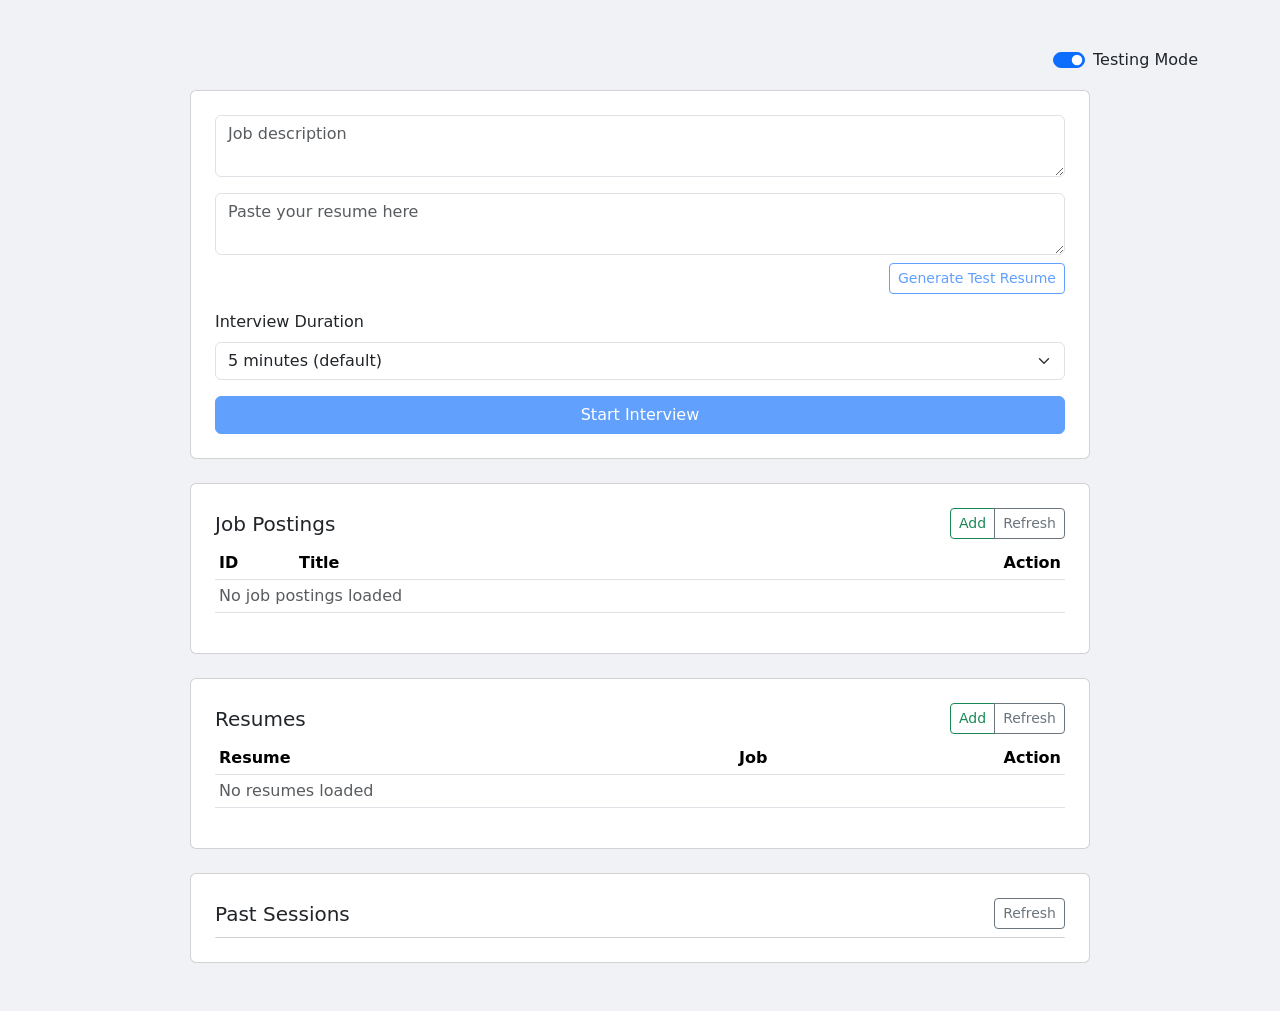
<file: test_frontend/index.html>
<!DOCTYPE html>
<html lang="en">
<head>
    <meta charset="UTF-8">
    <title>Start Interview</title>
    <link href="https://cdn.jsdelivr.net/npm/bootstrap@5.3.3/dist/css/bootstrap.min.css" rel="stylesheet">
    <link rel="stylesheet" href="style.css">
</head>
<body>
    <div class="container py-5">
        <div class="d-flex justify-content-end mb-3">
            <div class="form-check form-switch">
                <input class="form-check-input" type="checkbox" id="test-mode-toggle">
                <label class="form-check-label" for="test-mode-toggle">Testing Mode</label>
            </div>
        </div>
        <div class="card p-4 mx-auto" style="max-width: 900px;">
            <div class="mb-3">
                <textarea id="job-description" class="form-control" placeholder="Job description"></textarea>
            </div>
            <div class="mb-3">
                <textarea id="resume" class="form-control" placeholder="Paste your resume here"></textarea>
                <div class="text-end mt-2">
                    <button id="generate-resume" type="button" class="btn btn-sm btn-outline-primary">Generate Test Resume</button>
                </div>
            </div>
            <div class="mb-3">
                <label for="time-limit" class="form-label">Interview Duration</label>
                <select id="time-limit" class="form-select">
                    <option value="300" selected>5 minutes (default)</option>
                    <option value="600">10 minutes</option>
                    <option value="900">15 minutes</option>
                </select>
            </div>
            <button id="start-button" class="btn btn-primary w-100" disabled>Start Interview</button>
        </div>

        <div class="card p-4 mx-auto mt-4" style="max-width: 900px;">
            <div class="d-flex justify-content-between align-items-center mb-2">
                <h5 class="mb-0">Job Postings</h5>
                <div class="btn-group btn-group-sm" role="group">
                    <button id="add-posting" type="button" class="btn btn-outline-success">Add</button>
                    <button id="refresh-postings" type="button" class="btn btn-outline-secondary">Refresh</button>
                </div>
            </div>
            <div class="table-responsive">
                <table class="table table-sm align-middle" id="job-postings-table">
                    <thead>
                        <tr>
                            <th style="width: 80px;">ID</th>
                            <th>Title</th>
                            <th style="width: 170px;" class="text-end">Action</th>
                        </tr>
                    </thead>
                    <tbody id="job-postings-tbody">
                        <tr><td colspan="3" class="text-muted">No job postings loaded</td></tr>
                    </tbody>
                </table>
            </div>
        </div>

        <div class="card p-4 mx-auto mt-4" style="max-width: 900px;">
            <div class="d-flex justify-content-between align-items-center mb-2">
                <h5 class="mb-0">Resumes</h5>
                <div class="btn-group btn-group-sm" role="group">
                    <button id="add-resume" type="button" class="btn btn-outline-success">Add</button>
                    <button id="refresh-resumes" type="button" class="btn btn-outline-secondary">Refresh</button>
                </div>
            </div>
            <div class="table-responsive">
                <table class="table table-sm align-middle" id="saved-resumes-table">
                    <thead>
                        <tr>
                            <th>Resume</th>
                            <th style="width: 160px;">Job</th>
                            <th style="width: 170px;" class="text-end">Action</th>
                        </tr>
                    </thead>
                    <tbody id="saved-resumes-tbody">
                        <tr><td colspan="3" class="text-muted">No resumes loaded</td></tr>
                    </tbody>
                </table>
            </div>
        </div>

        <div class="card p-4 mx-auto mt-4" style="max-width: 900px;">
            <div class="d-flex justify-content-between align-items-center mb-2">
                <h5 class="mb-0">Past Sessions</h5>
                <button id="refresh-sessions" class="btn btn-sm btn-outline-secondary">Refresh</button>
            </div>
            <div id="sessions-container" class="list-group small"></div>
        </div>
    </div>

    <!-- Job posting modal -->
    <div class="modal fade" id="job-posting-modal" tabindex="-1" aria-hidden="true">
        <div class="modal-dialog modal-lg modal-dialog-scrollable">
            <div class="modal-content">
                <div class="modal-header">
                    <h5 class="modal-title">Add Job Posting</h5>
                    <button type="button" class="btn-close" data-bs-dismiss="modal" aria-label="Close"></button>
                </div>
                <form id="job-posting-form">
                    <div class="modal-body">
                        <div class="mb-3">
                            <label class="form-label" for="job-title-input">Job title</label>
                            <input type="text" class="form-control" id="job-title-input" name="job_title" required>
                        </div>
                        <div class="row g-2">
                            <div class="col-md-6">
                                <label class="form-label" for="job-company-input">Company</label>
                                <input type="text" class="form-control" id="job-company-input" name="company" placeholder="Optional">
                            </div>
                            <div class="col-md-6">
                                <label class="form-label" for="job-location-input">Location</label>
                                <input type="text" class="form-control" id="job-location-input" name="location" placeholder="Optional">
                            </div>
                        </div>
                        <div class="row g-2 mt-2">
                            <div class="col-md-6">
                                <label class="form-label" for="job-experience-input">Experience level</label>
                                <input type="text" class="form-control" id="job-experience-input" name="experience_level" placeholder="Optional">
                            </div>
                            <div class="col-md-6">
                                <label class="form-label" for="job-category-input">Category</label>
                                <input type="text" class="form-control" id="job-category-input" name="category" placeholder="Optional">
                            </div>
                        </div>
                        <div class="mb-3 mt-3">
                            <label class="form-label" for="job-description-input">Description</label>
                            <textarea class="form-control" id="job-description-input" name="description" rows="3" required></textarea>
                            <div class="form-text">Paste the job description or summary.</div>
                        </div>
                        <div class="mb-3">
                            <label class="form-label" for="job-responsibilities-input">Responsibilities (one per line)</label>
                            <textarea class="form-control" id="job-responsibilities-input" name="responsibilities" rows="2"></textarea>
                        </div>
                        <div class="mb-3">
                            <label class="form-label" for="job-qualifications-input">Required qualifications (one per line)</label>
                            <textarea class="form-control" id="job-qualifications-input" name="required_qualifications" rows="2"></textarea>
                        </div>
                    </div>
                    <div class="modal-footer">
                        <button type="button" class="btn btn-outline-secondary" data-bs-dismiss="modal">Cancel</button>
                        <button type="submit" class="btn btn-primary">Save job</button>
                    </div>
                </form>
            </div>
        </div>
    </div>

    <!-- Resume modal -->
    <div class="modal fade" id="resume-modal" tabindex="-1" aria-hidden="true">
        <div class="modal-dialog modal-lg modal-dialog-scrollable">
            <div class="modal-content">
                <div class="modal-header">
                    <h5 class="modal-title">Save Resume</h5>
                    <button type="button" class="btn-close" data-bs-dismiss="modal" aria-label="Close"></button>
                </div>
                <form id="resume-form">
                    <div class="modal-body">
                        <div class="mb-3">
                            <label class="form-label" for="resume-display-name">Resume label</label>
                            <input type="text" class="form-control" id="resume-display-name" name="display_name" required>
                        </div>
                        <div class="mb-3">
                            <label class="form-label" for="resume-job-id">Linked job posting</label>
                            <select class="form-select" id="resume-job-id" name="job_id" required></select>
                            <div class="form-text">Resumes are stored against a job posting for analytics.</div>
                        </div>
                        <div class="mb-3">
                            <label class="form-label" for="resume-text-input">Resume text</label>
                            <textarea class="form-control" id="resume-text-input" name="resume" rows="6" required></textarea>
                        </div>
                    </div>
                    <div class="modal-footer">
                        <button type="button" class="btn btn-outline-secondary" data-bs-dismiss="modal">Cancel</button>
                        <button type="submit" class="btn btn-primary">Save resume</button>
                    </div>
                </form>
            </div>
        </div>
    </div>

    <script>

    const AI_SERVICE_URL = 'http://localhost:8003';
    // Share with chat page
    try { sessionStorage.setItem('AI_SERVICE_URL', AI_SERVICE_URL); } catch (e) {}
    const postingsTbody = document.getElementById('job-postings-tbody');
    const resumesTbody = document.getElementById('saved-resumes-tbody');
    const sessionsContainer = document.getElementById('sessions-container');
    const refreshSessionsBtn = document.getElementById('refresh-sessions');
    const refreshPostingsBtn = document.getElementById('refresh-postings');
    const refreshResumesBtn = document.getElementById('refresh-resumes');
    const addPostingBtn = document.getElementById('add-posting');
    const addResumeBtn = document.getElementById('add-resume');
    const generateResumeBtn = document.getElementById('generate-resume');
    const testToggle = document.getElementById('test-mode-toggle');
    const jobModalEl = document.getElementById('job-posting-modal');
    const resumeModalEl = document.getElementById('resume-modal');
    const jobForm = document.getElementById('job-posting-form');
    const resumeForm = document.getElementById('resume-form');
    const resumeJobSelect = document.getElementById('resume-job-id');

    let testingMode = false;
    let selectedJobId = null;
    let jobPostingsCache = [];

    const jobDescEl = document.getElementById('job-description');
    const resumeEl = document.getElementById('resume');
    const startBtn = document.getElementById('start-button');

    if (testToggle) {
        testToggle.addEventListener('change', () => {
            testingMode = testToggle.checked;
            updateGenerateResumeState();
        });
    }

    function escapeHtml(value) {
        const safeValue = value == null ? '' : value;
        return String(safeValue)
            .replace(/&/g, '&amp;')
            .replace(/</g, '&lt;')
            .replace(/>/g, '&gt;')
            .replace(/"/g, '&quot;')
            .replace(/'/g, '&#39;');
    }

    function splitLines(value) {
        if (!value) return [];
        return String(value)
            .split(/\r?\n/)
            .map(part => part.trim())
            .filter(Boolean);
    }

    function getModal(el) {
        if (!el || !window.bootstrap) {
            console.warn('Bootstrap modal requested but not available yet');
            return null;
        }
        return window.bootstrap.Modal.getOrCreateInstance(el);
    }

    function updateStartButtonState() {
        const hasJD = !!(jobDescEl.value && jobDescEl.value.trim());
        const hasResume = !!(resumeEl.value && resumeEl.value.trim());
        startBtn.disabled = !(hasJD && hasResume);
    }

    function updateGenerateResumeState() {
        if (!generateResumeBtn) return;
        const hasJob = Number.isFinite(selectedJobId);
        generateResumeBtn.disabled = !(testingMode && hasJob);
    }

    async function applyJobSelection(id) {
        jobDescEl.value = '';
        resumeEl.value = '';
        sessionStorage.removeItem('candidate_id');
        sessionStorage.removeItem('candidate_profile');
        sessionStorage.removeItem('candidate_resume');
        sessionStorage.removeItem('candidate_display_name');
        updateStartButtonState();

        const numericId = Number(id);
        if (!Number.isFinite(numericId)) {
            selectedJobId = null;
            sessionStorage.removeItem('job_id');
            renderJobPostings(jobPostingsCache);
            updateGenerateResumeState();
            return;
        }

        selectedJobId = numericId;
        sessionStorage.setItem('job_id', String(numericId));
        renderJobPostings(jobPostingsCache);
        updateGenerateResumeState();

        try {
            const resp = await fetch(`${AI_SERVICE_URL}/job-postings/${numericId}`);
            if (!resp.ok) throw new Error('Failed to fetch job');
            const item = await resp.json();
            const parts = [];
            if (item.description) parts.push(String(item.description).trim());
            if (Array.isArray(item.responsibilities) && item.responsibilities.length) {
                const bullets = item.responsibilities.map(r => `- ${r}`).join('\n');
                parts.push(`Responsibilities:\n${bullets}`);
            }
            if (Array.isArray(item.required_qualifications) && item.required_qualifications.length) {
                const bullets = item.required_qualifications.map(q => `- ${q}`).join('\n');
                parts.push(`Required Qualifications:\n${bullets}`);
            }
            jobDescEl.value = parts.join('\n\n');
            updateStartButtonState();
        } catch (e) {
            console.error('Failed to load job', e);
        }
    }

    function renderJobPostings(items) {
        if (!Array.isArray(items) || !items.length) {
            postingsTbody.innerHTML = '<tr><td colspan="3" class="text-muted">No job postings found</td></tr>';
            return;
        }
        postingsTbody.innerHTML = '';
        for (const item of items) {
            const tr = document.createElement('tr');
            if (selectedJobId && Number(item.id) === Number(selectedJobId)) {
                tr.classList.add('table-primary');
            }
            tr.innerHTML = `
                <td><code>${item.id}</code></td>
                <td>${escapeHtml(item.job_title)}</td>
                <td class="text-end">
                    <div class="btn-group btn-group-sm" role="group">
                        <button type="button" class="btn btn-outline-primary" data-action="select" data-id="${item.id}">Select</button>
                        <button type="button" class="btn btn-outline-danger" data-action="delete" data-id="${item.id}">Delete</button>
                    </div>
                </td>
            `;
            postingsTbody.appendChild(tr);
        }
    }

    async function loadJobPostings() {
        try {
            const resp = await fetch(`${AI_SERVICE_URL}/job-postings`);
            if (!resp.ok) throw new Error('Failed to fetch');
            const data = await resp.json();
            jobPostingsCache = Array.isArray(data.items) ? data.items : [];
            renderJobPostings(jobPostingsCache);
            populateResumeJobOptions();
            updateGenerateResumeState();
        } catch (e) {
            console.error('Failed to load job postings', e);
        }
    }

    function renderResumes(items) {
        if (!Array.isArray(items) || !items.length) {
            resumesTbody.innerHTML = '<tr><td colspan="3" class="text-muted">No resumes found</td></tr>';
            return;
        }
        resumesTbody.innerHTML = '';
        for (const item of items) {
            const tr = document.createElement('tr');
            const jobCell = item.job_title
                ? escapeHtml(item.job_title)
                : (item.job_id ? `Job #${item.job_id}` : '');
            tr.innerHTML = `
                <td>
                    <div class="fw-semibold">${escapeHtml(item.display_name)}</div>
                    <div class="text-muted small">${escapeHtml(item.candidate_id)}</div>
                </td>
                <td>${jobCell}</td>
                <td class="text-end">
                    <div class="btn-group btn-group-sm" role="group">
                        <button type="button" class="btn btn-outline-primary" data-action="use" data-id="${item.candidate_id}">Use</button>
                        <button type="button" class="btn btn-outline-danger" data-action="delete" data-id="${item.candidate_id}">Delete</button>
                    </div>
                </td>
            `;
            resumesTbody.appendChild(tr);
        }
    }

    async function loadResumes() {
        try {
            const resp = await fetch(`${AI_SERVICE_URL}/candidate-resumes`);
            if (!resp.ok) throw new Error('Failed to fetch');
            const data = await resp.json();
            renderResumes(Array.isArray(data.items) ? data.items : []);
        } catch (e) {
            console.error('Failed to load resumes', e);
        }
    }

    function populateResumeJobOptions() {
        if (!resumeJobSelect) return;
        resumeJobSelect.innerHTML = '';
        if (!jobPostingsCache.length) {
            const opt = document.createElement('option');
            opt.value = '';
            opt.textContent = 'No job postings available';
            resumeJobSelect.appendChild(opt);
            resumeJobSelect.disabled = true;
            return;
        }
        resumeJobSelect.disabled = false;
        const placeholder = document.createElement('option');
        placeholder.value = '';
        placeholder.textContent = 'Select job…';
        resumeJobSelect.appendChild(placeholder);
        const preferredValue = selectedJobId ? String(selectedJobId) : '';
        for (const job of jobPostingsCache) {
            const opt = document.createElement('option');
            opt.value = job.id;
            opt.textContent = job.job_title;
            if (preferredValue && String(job.id) === preferredValue) {
                opt.selected = true;
            }
            resumeJobSelect.appendChild(opt);
        }
        if (!resumeJobSelect.value && jobPostingsCache.length) {
            resumeJobSelect.value = jobPostingsCache[0].id;
        }
    }

    jobDescEl.addEventListener('input', updateStartButtonState);
    resumeEl.addEventListener('input', updateStartButtonState);

    startBtn.addEventListener('click', () => {
        const jd = jobDescEl.value;
        const resume = resumeEl.value;
        const sel = document.getElementById('time-limit');
        const timeLimit = sel ? (parseInt(sel.value, 10) || 300) : 300;
        const wordLimit = 1500;
        sessionStorage.setItem('job_description', jd);
        sessionStorage.setItem('candidate_resume', resume);
        const cid = sessionStorage.getItem('candidate_id') || '';
        sessionStorage.setItem('candidate_id', cid);
        const cprof = sessionStorage.getItem('candidate_profile') || '';
        sessionStorage.setItem('candidate_profile', cprof);
        const jobId = selectedJobId ? String(selectedJobId) : (sessionStorage.getItem('job_id') || '');
        sessionStorage.setItem('job_id', jobId);
        sessionStorage.setItem('time_limit', timeLimit);
        sessionStorage.setItem('word_limit', wordLimit);
        window.location.href = 'chat.html';
    });

    postingsTbody.addEventListener('click', async (ev) => {
        const btn = ev.target.closest('button[data-id][data-action]');
        if (!btn) return;
        const id = btn.getAttribute('data-id');
        const action = btn.getAttribute('data-action');
        if (action === 'select') {
            await applyJobSelection(id);
        } else if (action === 'delete') {
            if (!confirm('Delete this job posting?')) return;
            try {
                const resp = await fetch(`${AI_SERVICE_URL}/job-postings/${id}`, { method: 'DELETE' });
                if (!resp.ok) throw new Error('Failed to delete job');
                if (selectedJobId && Number(selectedJobId) === Number(id)) {
                    selectedJobId = null;
                    sessionStorage.removeItem('job_id');
                    jobDescEl.value = '';
                    updateStartButtonState();
                    updateGenerateResumeState();
                }
                await loadJobPostings();
            } catch (e) {
                console.error('Failed to delete job', e);
                alert('Could not delete job posting. See console for details.');
            }
        }
    });

    resumesTbody.addEventListener('click', async (ev) => {
        const btn = ev.target.closest('button[data-id][data-action]');
        if (!btn) return;
        const id = btn.getAttribute('data-id');
        const action = btn.getAttribute('data-action');
        if (action === 'use') {
            try {
                const resp = await fetch(`${AI_SERVICE_URL}/candidate-resumes/${id}`);
                if (!resp.ok) throw new Error('Failed to fetch resume');
                const detail = await resp.json();
                const activeId = selectedJobId != null ? selectedJobId : NaN;
                if (detail.job_id && Number(detail.job_id) !== Number(activeId)) {
                    await applyJobSelection(detail.job_id);
                }
                resumeEl.value = detail.resume || '';
                sessionStorage.setItem('candidate_id', detail.candidate_id || '');
                sessionStorage.setItem('candidate_resume', detail.resume || '');
                if (detail.display_name) {
                    sessionStorage.setItem('candidate_display_name', detail.display_name);
                }
                updateStartButtonState();
            } catch (e) {
                console.error('Failed to apply resume', e);
                alert('Could not load resume. See console for details.');
            }
        } else if (action === 'delete') {
            if (!confirm('Delete this saved resume?')) return;
            try {
                const resp = await fetch(`${AI_SERVICE_URL}/candidate-resumes/${id}`, { method: 'DELETE' });
                if (!resp.ok) throw new Error('Failed to delete resume');
                if ((sessionStorage.getItem('candidate_id') || '') === id) {
                    sessionStorage.removeItem('candidate_id');
                    sessionStorage.removeItem('candidate_resume');
                }
                await loadResumes();
            } catch (e) {
                console.error('Failed to delete resume', e);
                alert('Could not delete resume. See console for details.');
            }
        }
    });

    if (addPostingBtn && jobModalEl) {
        addPostingBtn.addEventListener('click', () => {
            if (jobForm) jobForm.reset();
            const modal = getModal(jobModalEl);
            if (modal) modal.show();
        });
    }

    if (jobForm) {
        jobForm.addEventListener('submit', async (ev) => {
            ev.preventDefault();
            const formData = new FormData(jobForm);
            const payload = {
                job_title: (formData.get('job_title') || '').toString().trim(),
                company: (formData.get('company') || '').toString().trim(),
                location: (formData.get('location') || '').toString().trim(),
                experience_level: (formData.get('experience_level') || '').toString().trim(),
                category: (formData.get('category') || '').toString().trim(),
                description: (formData.get('description') || '').toString().trim(),
                responsibilities: splitLines(formData.get('responsibilities') || ''),
                required_qualifications: splitLines(formData.get('required_qualifications') || ''),
            };
            if (!payload.job_title || !payload.description) {
                alert('Job title and description are required.');
                return;
            }
            try {
                const resp = await fetch(`${AI_SERVICE_URL}/job-postings`, {
                    method: 'POST',
                    headers: { 'Content-Type': 'application/json' },
                    body: JSON.stringify(payload),
                });
                if (!resp.ok) {
                    const err = await resp.json().catch(() => ({}));
                    throw new Error(err.detail || 'Failed to create job');
                }
                const created = await resp.json();
                const modal = getModal(jobModalEl);
                if (modal) modal.hide();
                jobForm.reset();
                await loadJobPostings();
                if (created && created.id) {
                    await applyJobSelection(created.id);
                }
            } catch (e) {
                console.error('Failed to save job', e);
                alert(`Could not save job: ${e.message || e}`);
            }
        });
    }

    if (addResumeBtn && resumeModalEl) {
        addResumeBtn.addEventListener('click', () => {
            if (resumeForm) resumeForm.reset();
            populateResumeJobOptions();
            const modal = getModal(resumeModalEl);
            if (modal) modal.show();
        });
    }

    if (resumeForm) {
        resumeForm.addEventListener('submit', async (ev) => {
            ev.preventDefault();
            const formData = new FormData(resumeForm);
            const displayName = (formData.get('display_name') || '').toString().trim();
            const jobId = (formData.get('job_id') || '').toString().trim();
            const resumeText = (formData.get('resume') || '').toString();
            if (!displayName || !jobId || !resumeText.trim()) {
                alert('Please provide a label, job, and resume text.');
                return;
            }
            const slug = displayName.toLowerCase().replace(/[^a-z0-9]+/g, '-').replace(/(^-|-$)/g, '');
            const candidateId = `${slug || 'resume'}-${Date.now().toString(36)}`;
            const payload = {
                candidate_id: candidateId,
                display_name: displayName,
                job_id: Number(jobId),
                resume: resumeText,
            };
            try {
                const resp = await fetch(`${AI_SERVICE_URL}/candidate-resumes`, {
                    method: 'POST',
                    headers: { 'Content-Type': 'application/json' },
                    body: JSON.stringify(payload),
                });
                if (!resp.ok) {
                    const err = await resp.json().catch(() => ({}));
                    throw new Error(err.detail || 'Failed to save resume');
                }
                const modal = getModal(resumeModalEl);
                if (modal) modal.hide();
                resumeForm.reset();
                await loadResumes();
                if (!selectedJobId || Number(selectedJobId) !== Number(jobId)) {
                    await applyJobSelection(jobId);
                }
                resumeEl.value = resumeText;
                sessionStorage.setItem('candidate_id', candidateId);
                sessionStorage.setItem('candidate_resume', resumeText);
                sessionStorage.setItem('candidate_display_name', displayName);
                updateStartButtonState();
            } catch (e) {
                console.error('Failed to save resume', e);
                alert(`Could not save resume: ${e.message || e}`);
            }
        });
    }

    async function loadSessions() {
        try {
            const resp = await fetch(`${AI_SERVICE_URL}/api/v1/sessions`);
            const data = await resp.json();
            sessionsContainer.innerHTML = '';
            (data.items || []).forEach(sess => {
                const item = document.createElement('div');
                item.className = 'list-group-item d-flex justify-content-between align-items-center';
                const start = sess.start_time ? new Date(sess.start_time).toLocaleString() : '';
                item.innerHTML = `
                    <div><code>${sess.session_id}</code><br/><small>${start}</small></div>
                    <a href="${AI_SERVICE_URL}/api/v1/sessions/${sess.session_id}/report" target="_blank" class="btn btn-sm btn-outline-primary">Report</a>
                `;
                sessionsContainer.appendChild(item);
            });
        } catch (e) {
            console.error('Failed to load sessions', e);
        }
    }

    if (refreshSessionsBtn) refreshSessionsBtn.addEventListener('click', loadSessions);
    if (refreshPostingsBtn) refreshPostingsBtn.addEventListener('click', async () => { await loadJobPostings(); });
    if (refreshResumesBtn) refreshResumesBtn.addEventListener('click', async () => { await loadResumes(); });
    if (generateResumeBtn) {
        generateResumeBtn.addEventListener('click', async () => {
            if (!testingMode) {
                alert('Enable Testing Mode to generate a resume automatically.');
                return;
            }
            if (!Number.isFinite(selectedJobId)) {
                alert('Select a job posting first.');
                return;
            }
            try {
                generateResumeBtn.disabled = true;
                const resp = await fetch(`${AI_SERVICE_URL}/app-test/generate-candidate/${selectedJobId}`, { method: 'POST' });
                if (!resp.ok) {
                    const err = await resp.json().catch(() => ({}));
                    throw new Error(err.detail || 'Failed to generate resume');
                }
                const cand = await resp.json();
                const candidateId = cand.candidate_id || '';
                sessionStorage.setItem('candidate_id', candidateId);
                if (cand.profile) {
                    const profileStr = typeof cand.profile === 'string' ? cand.profile : JSON.stringify(cand.profile);
                    sessionStorage.setItem('candidate_profile', profileStr);
                } else {
                    sessionStorage.removeItem('candidate_profile');
                }
                const resumeText = cand.resume || '';
                resumeEl.value = resumeText;
                sessionStorage.setItem('candidate_resume', resumeText);
                if (cand.display_name) {
                    sessionStorage.setItem('candidate_display_name', cand.display_name);
                } else {
                    sessionStorage.removeItem('candidate_display_name');
                }
                updateStartButtonState();
            } catch (e) {
                console.error('Failed to generate resume', e);
                alert(`Could not generate resume: ${e.message || e}`);
            } finally {
                updateGenerateResumeState();
            }
        });
    }

    jobDescEl.value = '';
    resumeEl.value = '';
    updateStartButtonState();
    try { testToggle.checked = true; } catch (_) {}
    testingMode = true;
    updateGenerateResumeState();
    loadJobPostings();
    loadResumes();
    loadSessions();
    </script>
    <script src="https://cdn.jsdelivr.net/npm/bootstrap@5.3.3/dist/js/bootstrap.bundle.min.js"></script>
</body>
</html>
</file>
<file: test_frontend/style.css>
body { background-color: #f0f2f5; }

#chat-log { height: 400px; overflow-y: auto; }

.message {
  padding: 0.5rem 1rem;
  margin-bottom: 0.5rem;
  border-radius: 1rem;
  max-width: 75%;
}

.interviewer {
  background-color: #e9ecef;
  text-align: left;
}

.candidate {
  background-color: #0d6efd;
  color: white;
  text-align: right;
  margin-left: auto;
}
</file>
